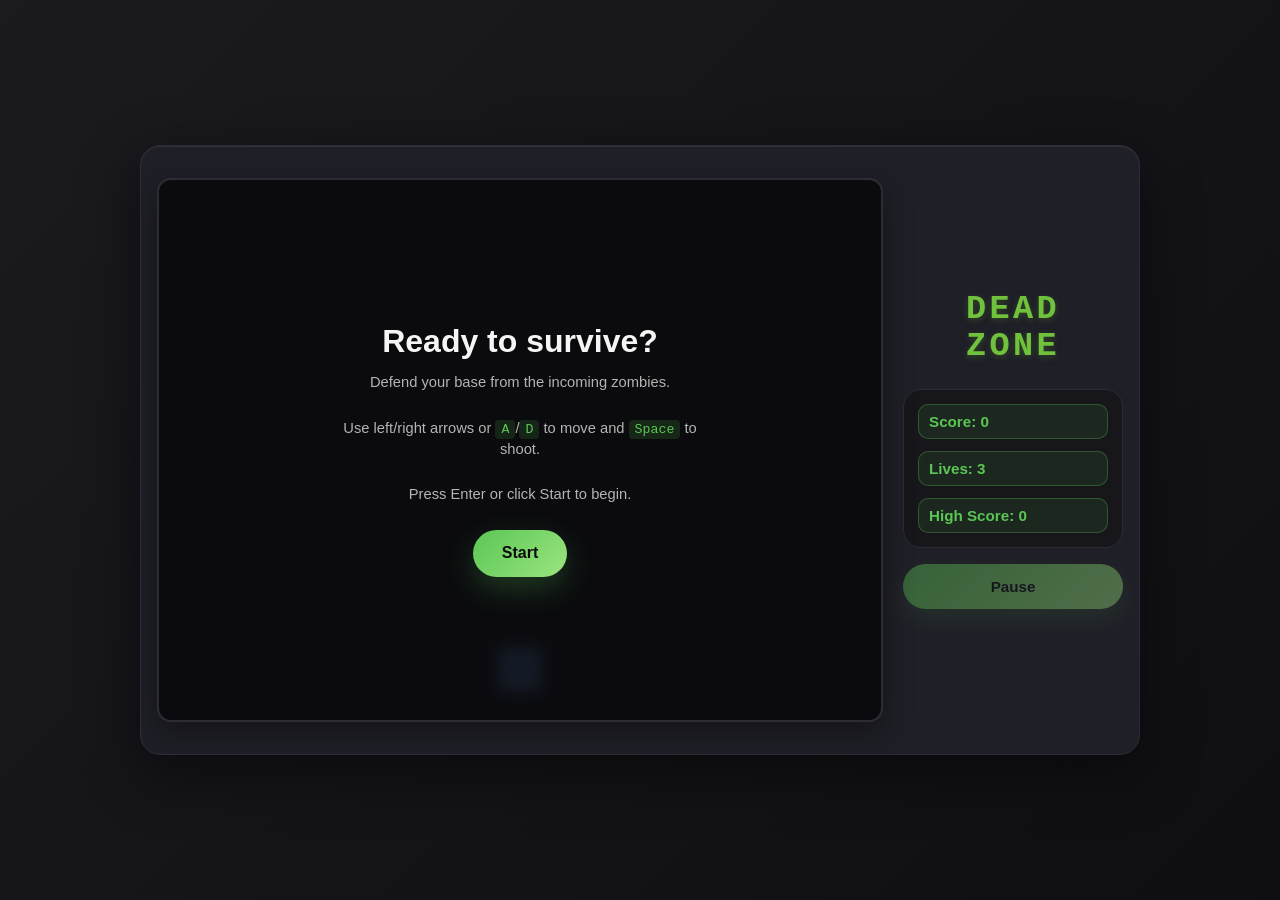
<file: game/index.html>
<!DOCTYPE html>
<html lang="en">
<head>
  <meta charset="UTF-8" />
  <meta name="viewport" content="width=device-width, initial-scale=1.0" />
  <title>Deadzone</title>
  <link rel="stylesheet" href="style.css" />
</head>
<body>
  <div class="container">
    <div class="game-layout">
      <div class="game-stage">
        <div id="startMenu" class="start-menu">
          <div class="start-menu__content">
            <h2>Ready to survive?</h2>
            <p>Defend your base from the incoming zombies.</p>
            <p>Use left/right arrows or <code>A</code>/<code>D</code> to move and <code>Space</code> to shoot.</p>
            <p>Press Enter or click Start to begin.</p>
            <button id="startButton" type="button">Start</button>
          </div>
        </div>
        <canvas id="gameCanvas" width="800" height="600"></canvas>
      </div>
      <aside class="side-panel">
        <div class="hud-title">DEAD<br>ZONE</div>
        <div class="hud">
          <span id="score">Score: 0</span>
          <span id="lives">Lives: 3</span>
          <span id="highScore">High Score: 0</span>
        </div>
        <div class="game-controls">
          <button id="pauseButton" type="button" disabled>Pause</button>
        </div>
      </aside>
    </div>
  </div>
  <script src="script.js"></script>
</body>
</html>
</file>
<file: game/style.css>
:root {
  --bg-dark: #0b0b0b;
  --bg-main: #141419;
  --bg-panel: #1f1f27;
  --text-main: #f5f5f5;
  --text-secondary: #b4b4b4;
  --accent-green: #5ac754;
  --accent-red: #ff4d4d;
  --border-color: #2c2c36;
}

* {
  box-sizing: border-box;
  margin: 0;
  padding: 0;
}

html,
body {
  min-height: 100vh;
  height: 100%;
}

body {
  background: linear-gradient(135deg, #1a1a1f 0%, #0f0f13 100%);
  color: var(--text-main);
  font-family: -apple-system, BlinkMacSystemFont, "Segoe UI", Roboto, Oxygen, Ubuntu, Cantarell, sans-serif;
  display: flex;
  justify-content: center;
  align-items: center;
  padding: 0.65rem;
}

.container {
  width: min(1000px, calc(100vw - 1.3rem));
  max-height: calc(100vh - 1.3rem);
  background: var(--bg-panel);
  border: 1px solid var(--border-color);
  border-radius: 20px;
  padding: 16px;
  box-shadow: 0 18px 60px rgba(0, 0, 0, 0.45), inset 0 1px 0 rgba(255, 255, 255, 0.08);
  backdrop-filter: blur(10px);
  overflow: hidden;
}

.game-layout {
  display: flex;
  align-items: center;
  justify-content: center;
  gap: 20px;
  height: 100%;
  min-height: 300px;
}

.game-stage {
  flex: 1 1 0;
  min-width: 0;
  position: relative;
  display: flex;
  align-items: center;
  justify-content: center;
}

.side-panel {
  width: min(220px, 100%);
  display: flex;
  flex-direction: column;
  align-items: stretch;
  gap: 16px;
}

h1 {
  margin-bottom: 10px;
  font-size: clamp(2rem, 4vw, 2.4rem);
  background: linear-gradient(135deg, var(--text-main), var(--text-secondary));
  -webkit-background-clip: text;
  -webkit-text-fill-color: transparent;
  background-clip: text;
  font-weight: 700;
  letter-spacing: -0.8px;
}

p {
  margin-bottom: 14px;
  color: var(--text-secondary);
  font-size: 0.92rem;
  line-height: 1.45;
}

p code {
  background: rgba(90, 199, 84, 0.15);
  color: var(--accent-green);
  padding: 2px 6px;
  border-radius: 4px;
  font-family: "Monaco", "Courier New", monospace;
  font-size: 0.9em;
}

.hud-title {
  text-align: center;
  font-size: 2.1rem;
  font-weight: 900;
  letter-spacing: 0.1em;
  color: #70c23c;
  text-transform: uppercase;
  font-family: "Courier New", monospace;
  line-height: 1.1;
  padding: 0;
  margin-bottom: 8px;
  text-shadow: 0 2px 6px rgba(112, 194, 60, 0.25);
}

.hud {
  display: flex;
  flex-direction: column;
  gap: 12px;
  margin: 0;
  padding: 14px 14px;
  border-radius: 18px;
  background: rgba(20, 20, 25, 0.82);
  border: 1px solid var(--border-color);
  font-weight: 600;
  font-size: 0.95rem;
}

.hud span {
  flex: 1;
  padding: 8px 10px;
  background: rgba(90, 199, 84, 0.1);
  border-radius: 10px;
  color: var(--accent-green);
  border: 1px solid rgba(90, 199, 84, 0.3);
}

.game-controls {
  display: flex;
  justify-content: center;
  margin: 0;
}

.game-controls button {
  width: 100%;
  border: 0;
  border-radius: 999px;
  padding: 0.85rem 1rem;
  font-size: 0.95rem;
  font-weight: 700;
  color: #0b0b0f;
  background: linear-gradient(135deg, var(--accent-green), #9be57e);
  cursor: pointer;
  transition: transform 0.15s ease, box-shadow 0.15s ease, opacity 0.15s ease;
  box-shadow: 0 10px 24px rgba(90, 199, 84, 0.25);
}

.game-controls button:hover:not(:disabled) {
  transform: translateY(-1px);
  box-shadow: 0 14px 28px rgba(90, 199, 84, 0.35);
}

.game-controls button:disabled {
  opacity: 0.4;
  cursor: not-allowed;
}

.game-stage {
  position: relative;
  margin: 16px 0;
}

.start-menu {
  position: absolute;
  inset: 0;
  display: flex;
  align-items: center;
  justify-content: center;
  padding: 1.4rem;
  background: rgba(10, 10, 14, 0.9);
  border: 2px solid var(--border-color);
  border-radius: 14px;
  z-index: 2;
  backdrop-filter: blur(8px);
}

.start-menu.hidden {
  display: none;
}

.start-menu__content {
  text-align: center;
  max-width: 360px;
}

.start-menu__content h2 {
  font-size: 2rem;
  margin-bottom: 12px;
}

.start-menu__content p {
  margin-bottom: 1.5rem;
  color: var(--text-secondary);
}

.start-menu__content button {
  border: 0;
  border-radius: 999px;
  padding: 0.9rem 1.8rem;
  font-size: 1rem;
  font-weight: 700;
  color: #0b0b0f;
  background: linear-gradient(135deg, var(--accent-green), #9be57e);
  cursor: pointer;
  transition: transform 0.15s ease, box-shadow 0.15s ease;
  box-shadow: 0 12px 30px rgba(90, 199, 84, 0.25);
}

.start-menu__content button:hover {
  transform: translateY(-1px);
  box-shadow: 0 16px 34px rgba(90, 199, 84, 0.35);
}

canvas {
  width: 100%;
  max-width: 100%;
  height: auto;
  max-height: calc(100vh - 4.5rem);
  aspect-ratio: 4 / 3;
  border: 2px solid var(--border-color);
  border-radius: 14px;
  background: var(--bg-dark);
  box-shadow: 0 10px 30px rgba(0, 0, 0, 0.4), inset 0 1px 0 rgba(255, 255, 255, 0.05);
  display: block;
  position: relative;
  z-index: 1;
}

.footer {
  display: none;
}

@media (max-width: 768px) {
  .container {
    padding: 14px;
  }

  .game-layout {
    flex-direction: column;
  }

  .side-panel {
    width: 100%;
  }

  p {
    margin-bottom: 10px;
  }

  .hud {
    font-size: 0.92rem;
  }

  canvas {
    max-height: calc(100vh - 12rem);
    border-radius: 10px;
  }
}
</file>
